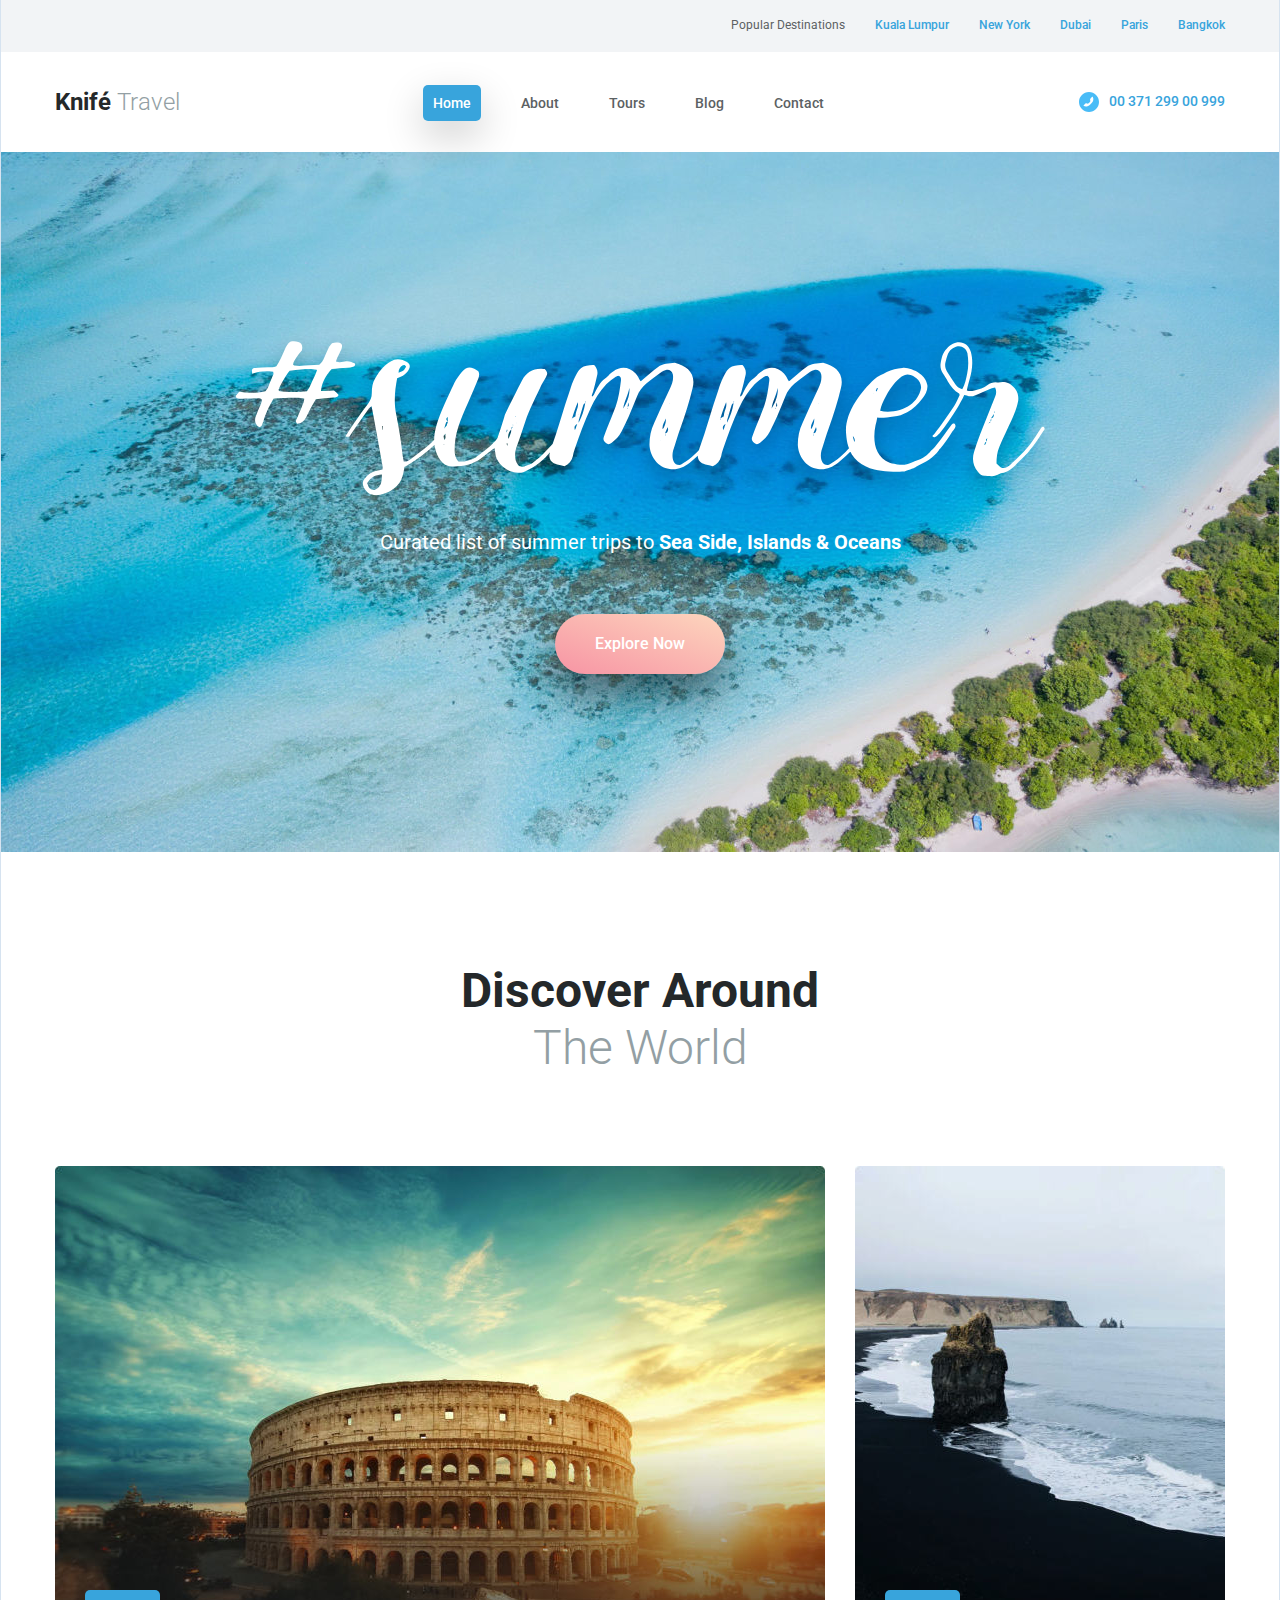
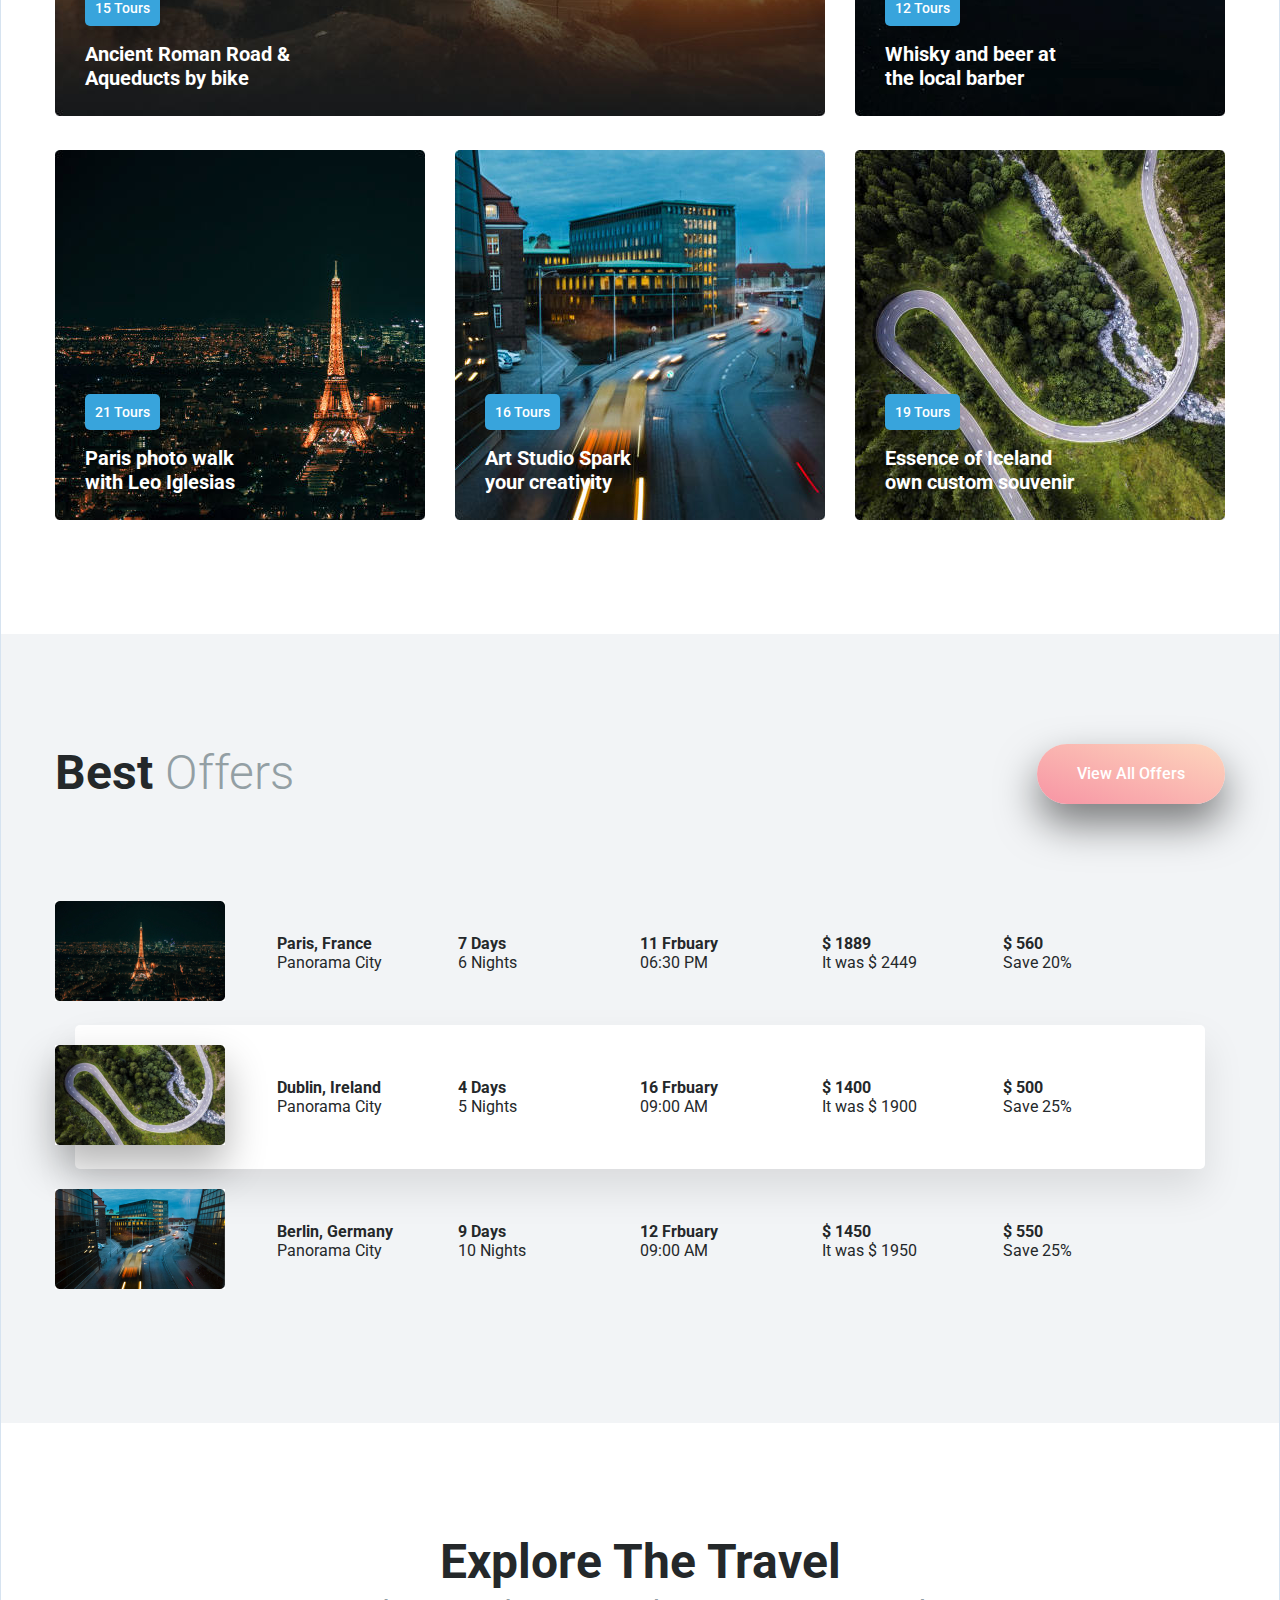
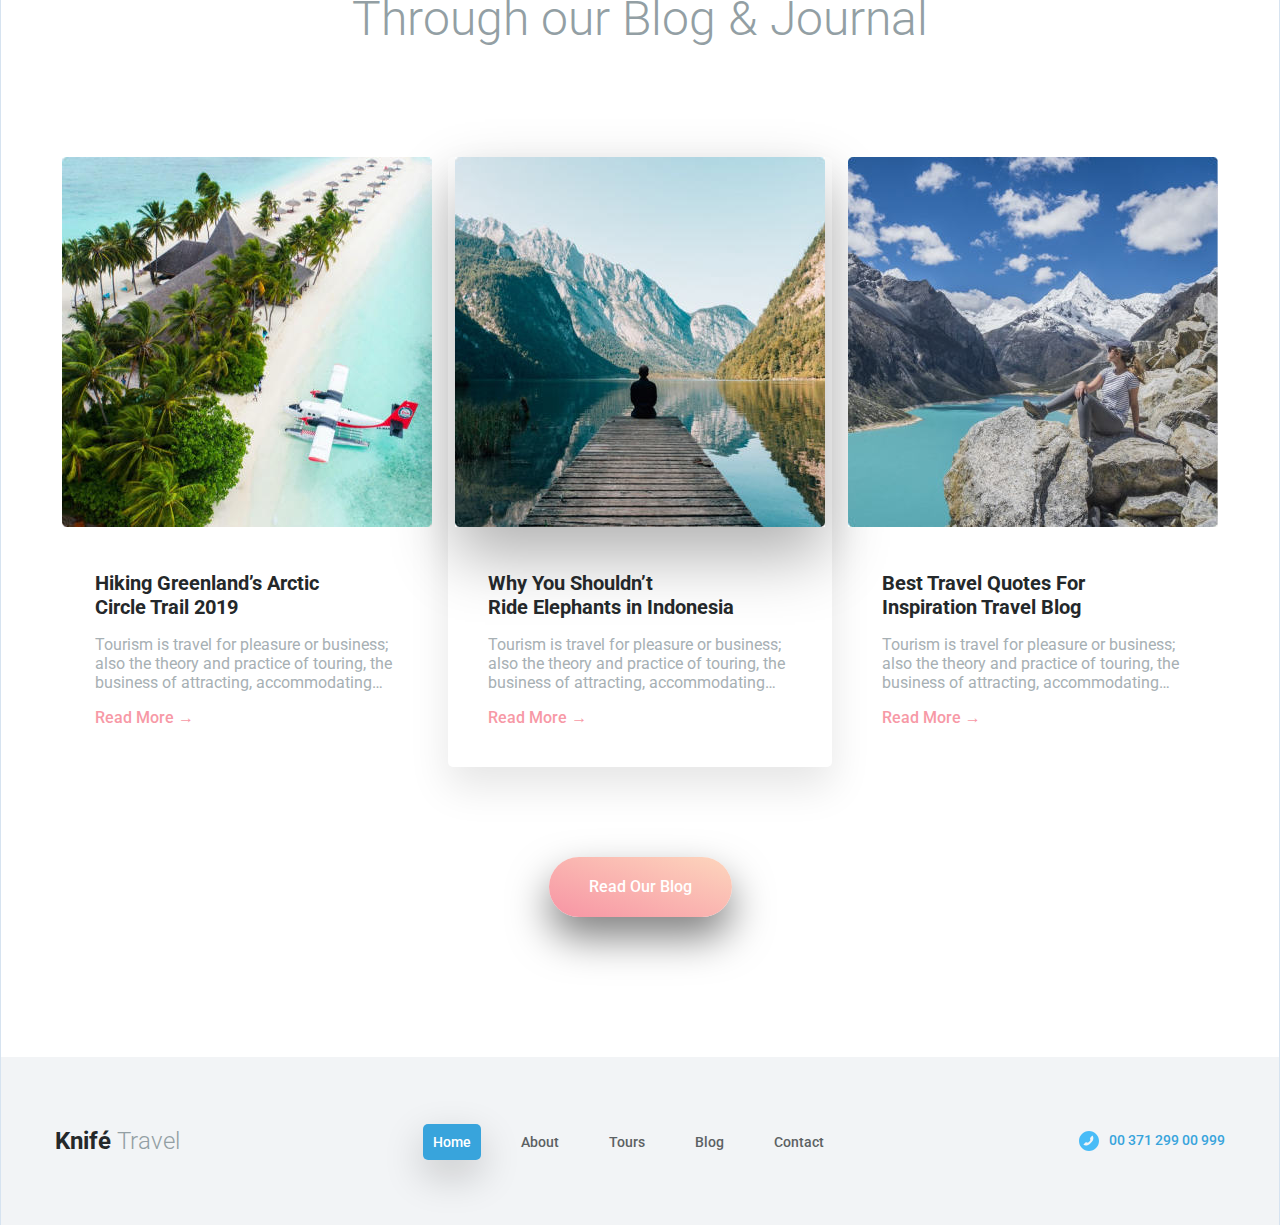
<file: indexTravel.html>
<!DOCTYPE html>
<html lang="en">
<head>
    <meta charset="UTF-8">
    <meta name="viewport" content="width=device-width, initial-scale=1.0">
    <meta http-equiv="X-UA-Compatible" content="ie=edge">
    <link href="https://fonts.googleapis.com/css?family=Roboto:300,400,500,700&display=swap" rel="stylesheet"> 
    <link rel="stylesheet" href="style.css">
    <title>Travel Site</title>
</head>
<body>
    
    <div class="wrapper">
        <header>

                <div class="top_header">
                        <div class="inner">
                            <nav class="popular_destenations">
                                <div>Popular Destinations</div>
                                <a href="#">Kuala Lumpur</a>
                                <a href="#">New York</a>
                                <a href="#">Dubai</a>
                                <a href="#">Paris</a>
                                <a href="#">Bangkok</a>
                            </nav>
                        </div>
                    </div>

            <div class="header">
                <div class="inner header_inner">
                    
                    <div class="logo">
                        <span>Knifé</span> Travel
                    </div>

                    <nav class="page_menu">
                        <a href="#" class="active">Home</a><a href="#">About</a><a href="#">Tours</a><a href="#">Blog</a><a href="#">Contact</a>
                    </nav>

                    <div class="phone_number">
                        <img src="images/Phone Icon.svg" alt="phone icon">
                        <span>00 371 299 00 999</span>
                    </div>

                </div>
            </div>

            <div class="hero_header">
                <div class="inner hero_header_inner">
                    <div class="hero_content">
                        <img src="images/summer.svg" alt="#summer">
                        <div class="sub_headline">Curated list of summer trips to <strong>Sea Side, Islands & Oceans</strong></div>
                        <a href="#" class="button">Explore Now</a>
                    </div>
                </div>
            </div>
            
        </header>

        <main>

            <div class="tours">
                <div class="inner inner_padding">
                    <h1><strong>Discover Around</strong><br />The World</h1>
                    <div class="tour_categories">
                        <div class="rome">
                            <img src="images/Rome.jpg" alt="Rome tours">
                            <div class="tour_overlay">
                                <a href="#" class="button_two">15 Tours</a>
                                <div class="tour_text">Ancient Roman Road &<br/>Aqueducts by bike</div>
                            </div>
                        </div>
                        <div class="barcrawl">
                            <img src="images/BarCrawl.jpg" alt="Bar Crawl tours">
                            <div class="tour_overlay">
                                <a href="#" class="button_two">12 Tours</a>
                                <div class="tour_text">Whisky and beer at<br/>the local barber</div>
                            </div>
                        </div>
                        <div class="paris">
                            <img src="images/Paris.jpg" alt="Paris tours">
                            <div class="tour_overlay">
                                <a href="#" class="button_two">21 Tours</a>
                                <div class="tour_text">Paris photo walk<br/>with Leo Iglesias</div>
                            </div>
                        </div>
                        <div class="arttour">
                            <img src="images/Art.jpg" alt="Art tours">
                            <div class="tour_overlay">
                                <a href="#" class="button_two">16 Tours</a>
                                <div class="tour_text">Art Studio Spark<br/>your creativity</div>
                            </div>
                        </div>
                        <div class="iceland">
                            <img src="images/Iceland.jpg" alt="Iceland tours">
                            <div class="tour_overlay">
                                <a href="#" class="button_two">19 Tours</a>
                                <div class="tour_text">Essence of Iceland<br/>own custom souvenir</div>
                            </div>
                        </div>
                    </div>
                </div>
            </div>
        
            <div class="best_offers">
                <div class="inner inner_padding">
                    <div class="best_offers_title">
                        <h1><strong>Best</strong> Offers</h1>
                        <a href="#" class="button">View All Offers</a>
                    </div>
                    <div class="best_offers_table">
                        <div class="best_offers_row">
                            <div>
                                <img src="images/_Paris.jpg" alt="Paris Tour">
                            </div>
                            <div>
                                <div><strong>Paris, France</strong></div>
                                <div>Panorama City</div>
                            </div>
                            <div>
                                <div><strong>7 Days</strong></div>
                                <div>6 Nights</div>
                            </div>
                            <div>
                                <div><strong>11 Frbuary</strong></div>
                                <div>06:30 PM</div>
                            </div>
                            <div>
                                <div><strong>$ 1889</strong></div>
                                <div>It was $ 2449</div>
                            </div>
                            <div>
                                <div><strong>$ 560</strong></div>
                                <div>Save 20%</div>
                            </div>
                        </div>
                        <div class="best_offers_row">
                            <div>
                                <img src="images/_Iceland.jpg" alt="Dublin Tour">
                            </div>
                            <div>
                                <div><strong>Dublin, Ireland</strong></div>
                                <div>Panorama City</div>
                            </div>
                            <div>
                                <div><strong>4 Days</strong></div>
                                <div>5 Nights</div>
                            </div>
                            <div>
                                <div><strong>16 Frbuary</strong></div>
                                <div>09:00 AM</div>
                            </div>
                            <div>
                                <div><strong>$ 1400</strong></div>
                                <div>It was $ 1900  </div>
                            </div>
                            <div>
                                <div><strong>$ 500</strong></div>
                                <div>Save 25%</div>
                            </div>
                        </div>
                        <div class="best_offers_row">
                            <div>
                                <img src="images/_Art.jpg" alt="Art Tour">
                            </div>
                            <div>
                                <div><strong>Berlin, Germany</strong></div>
                                <div>Panorama City</div>
                            </div>
                            <div>
                                <div><strong>9 Days</strong></div>
                                <div>10 Nights</div>
                            </div>
                            <div>
                                <div><strong>12 Frbuary</strong></div>
                                <div>09:00 AM</div>
                            </div>
                            <div>
                                <div><strong>$ 1450</strong></div>
                                <div>It was $ 1950</div>
                            </div>
                            <div>
                                <div><strong>$ 550</strong></div>
                                <div>Save 25%</div>
                            </div>
                        </div>
                    </div>
                </div>
            </div>

            <div class="blog">
                <div class="inner inner_padding">
                    <h1><strong>Explore The Travel</strong><br />Through our Blog & Journal</h1>
                    <div class="blog_posts">
                        <div>
                            <img src="images/Island.jpg" alt="Island">
                            <div class="blog_post_teaser">
                                <h1>Hiking Greenland’s Arctic<br />Circle Trail 2019</h1>
                                <p>Tourism is travel for pleasure or business; also the theory and practice of touring, the business of attracting, accommodating…</p>
                                <a href="#">Read More →</a>
                            </div>
                        </div>
                        <div>
                            <img src="images/Indonesia.jpg" alt="Indonesia">
                            <div class="blog_post_teaser">
                                <h1>Why You Shouldn’t<br />Ride Elephants in Indonesia</h1>
                                <p>Tourism is travel for pleasure or business; also the theory and practice of touring, the business of attracting, accommodating…</p>
                                <a href="#">Read More →</a>
                            </div>
                        </div>
                        <div>
                            <img src="images/Quotes.jpg" alt="Quotes">
                            <div class="blog_post_teaser">
                                <h1>Best Travel Quotes For<br />Inspiration Travel Blog</h1>
                                <p>Tourism is travel for pleasure or business; also the theory and practice of touring, the business of attracting, accommodating…</p>
                                <a href="#">Read More →</a>
                            </div>
                        </div>
                    </div>
                    <a href="#" class="button">Read Our Blog</a>
                </div>
            </div>
            
        </main>
    
        <footer class="footer">
            <div class="inner footer_inner">
                
                <div class="logo">
                    <span>Knifé</span> Travel
                </div>

                <nav class="page_menu">
                    <a href="#" class="active">Home</a><a href="#">About</a><a href="#">Tours</a><a href="#">Blog</a><a href="#">Contact</a>
                </nav>

                <div class="phone_number">
                    <img src="images/Phone Icon.svg" alt="phone icon">
                    <span>00 371 299 00 999</span>
                </div>

            </div>
        </footer>

    </div>
    
</body>
</html>
</file>
<file: style.css>
:root {
    --background_color_one: #fff;
    --background_color_two: #F2F4F6;

    --border_color: #D6E3F0;

    --highligh_color: #38A4DC;

    --text_color_one: #5C6163;
    --text_color_two: #24282A;
    --text_color_three: #939FA4;
    --text_color_four: #A7B0B4;
    --text_color_five: #F799A6;
}

html, body {
    height: 100%;
}

body {
    margin: 0;
    font-size: 16px;
    background-color: var(--background_color_two);
    font-family: 'Roboto', 'Segoe UI', Tahoma, Geneva, Verdana, sans-serif;
}

a {
    text-decoration: none;
    color: var(--highligh_color);
}

.wrapper{
    width: 100%;
    max-width: 1440px;
    margin: 0 auto;
    background-color: var(--background_color_one);
    border-left: 1px solid var(--border_color);
    border-right: 1px solid var(--border_color);
    box-sizing: border-box;
}

.inner {
    width: 100%;
    max-width: 73.125rem;
    margin: 0 auto;
    height: inherit;
}

.inner_padding {
    padding: 6.875rem 0;
}

.inner h1 {
    font-size: 3rem;
    text-align: center;
    margin: 0 0 5.625rem 0;
    font-weight: 300;
    color: var(--text_color_three);
}

.inner h1 strong {
    color: var(--text_color_two);
    font-weight: 700;
}

.best_offers .inner h1 {
    text-align: left;
    margin: 0 0 5rem 0;
}



.top_header {
    background-color: var(--background_color_two);
    min-height: 3.25rem;
}

.popular_destenations {
    display: flex;
    justify-content: end;
    font-size: 0.75rem;
    line-height: 3.125rem;
}

.popular_destenations a {
    font-weight: 500;
    margin-left: 1.875rem;
}

.popular_destenations div {
    color: var(--text_color_one)
}

.header {
    height: 6.25rem;
}

.header_inner {
    display: flex;
    justify-content: space-between;
    align-items: center;
}

.logo {
    font-size: 1.5rem;
    font-weight: 300;
    color: var(--text_color_three);
}

.logo span {
    font-weight: 700;
    color: var(--text_color_two);
}

.page_menu a {
    color: var(--text_color_one);
    font-weight: 500;
    font-size: 0.875rem;
    padding: 0.625rem;
    margin: 0.9375rem;
}

.page_menu a.active, .page_menu a:hover {
    background: var(--highligh_color);
    color: var(--background_color_one);
    box-shadow: 0px 15px 40px rgba(0, 0, 0, 0.2);
    border-radius: 5px;
}

.phone_number {
    font-size: 0.9rem;
    font-weight: 500;
    color: var(--highligh_color);
    line-height: 1.5rem;
    display: flex;
    align-content: center;
}

.phone_number span {
    margin-left: 0.5rem;
}

.hero_header {
    height: 43.75rem;
    background-image: url(images/heroimage.jpg);
    background-size: cover;
    text-align: center;
}

.hero_header_inner {
    display: flex;
    align-items: center;
    justify-content: center;
}

.sub_headline {
    color: var(--background_color_one);
    font-size: 1.25rem;
    margin-bottom: 3.75rem;
}

a.button {
    background: linear-gradient(199.55deg, #FDD6BD 0%, #F794A4 100%);
    box-shadow: 0px 20px 40px rgba(0, 0, 0, 0.5);
    border-radius: 30px;
    color: var(--background_color_one);
    font-weight: 500;
    padding: 0 2.5rem;
    line-height: 3.75rem;
    display: inline-block
}

.tour_categories {
    display: grid;
    grid-template-columns: 1fr 1fr 1fr;
    grid-gap: 1.875rem 1.875rem;
}

.tour_categories > div {
    position: relative;

} 
.rome {
    grid-column: 1 / span 2;
}

.tour_overlay {
    position: absolute;
    top: 0;
    right: 0;
    left: 0;
    bottom: 0;
    display: flex;
    flex-direction: column;
    justify-content: flex-end;
    align-items: flex-start;
    padding: 1.875rem;
}

a.button_two {
    box-shadow: 0px 15px 30px rgba(0, 0, 0, 0.3);
    border-radius: 5px;
    background: var(--highligh_color);
    color: var(--background_color_one);
    font-weight: 500;
    font-size: 0.875rem;
    padding: 0.625rem;
    margin-bottom: 1rem;
    display: inline-block;
}

.tour_text {
    font-size: 1.25rem;
    font-weight: 700;
    color: var(--background_color_one);
}

.best_offers {
    min-height: 20rem;
    background-color: var(--background_color_two)

}

.best_offers_title {
    display: flex;
    justify-content: space-between;
    align-items: flex-start;

}

.best_offers_row {
    display: grid;
    grid-template-columns: repeat(6, 1fr);
    padding: 1.25rem;
    margin-left: 1.25rem;
    margin-right: 1.25rem;
    align-items: center;
    font-size: 0.875rem;
    color: var(--text_color_four);
}

.best_offers_row {
    color: var(--text_color_two);
    font-size: 1rem;
}

.best_offers_row img {
    margin-left: -2.5rem;

}

.best_offers_row:nth-child(even) {
    box-shadow: 0px 20px 40px rgba(0, 0, 0, 0.1);
    border-radius: 5px;
    background-color: var(--background_color_one);
}

.best_offers_row:nth-child(even) img {
    box-shadow: 0px 20px 40px rgba(0, 0, 0, 0.3);
}

.blog {
    text-align: center;
}

.blog_posts {
    display: grid;
    grid-template-columns: repeat(3, 1fr);
    grid-column-gap: 0.625rem;
}

.blog_posts > div {
    margin-top: 1.25rem;
}

.blog_posts > div:nth-child(even) {
    box-shadow: 0px 20px 40px rgba(0, 0, 0, 0.1);
    border-radius: 5px;
}

.blog_posts > div:nth-child(even) img{
    box-shadow: 0px 30px 60px rgba(0, 0, 0, 0.3);
}

.blog_post_teaser {
    margin: 2.5rem;
    text-align: left; 
}

.blog_posts h1 {
    font-size: 1.25rem;
    font-weight: 700;
    margin-top: 1.875rem;
    margin-bottom: 0.625rem;
    color: var(--text_color_two);
    text-align: left
}

.blog_posts p {
    color: var(--text_color_four);
}

.blog_posts a {
    color: var(--text_color_five);
    font-weight: 500; 
}

.blog .button {
    margin: 5.625rem;
    margin-bottom: 1.875rem;
}

.footer {
    background-color: var(--background_color_two);
}

.footer_inner {
    display: flex;
    justify-content: space-between;
    align-items: center;
    padding: 4.375rem 0;
}
</file>
